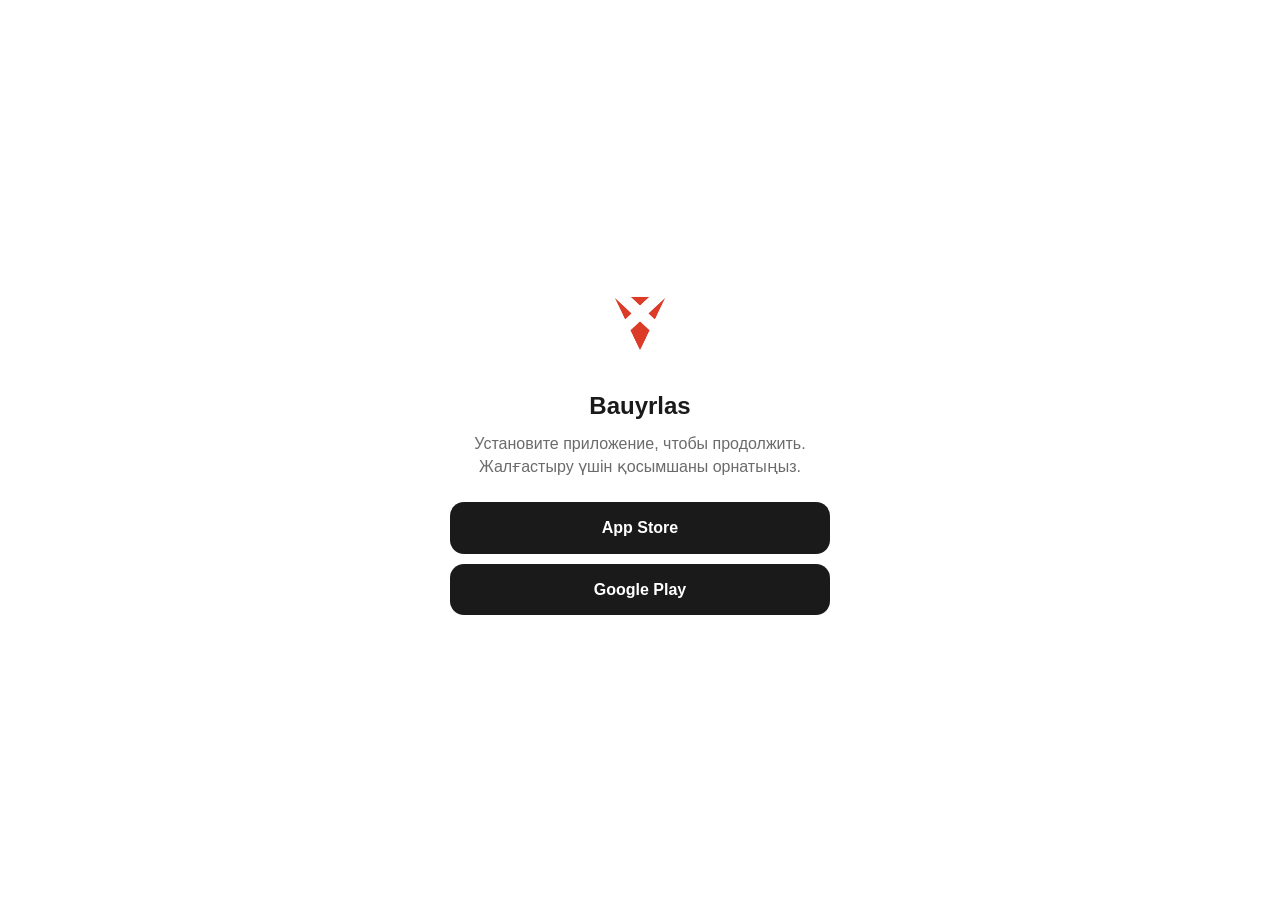
<file: index.html>
<!doctype html>
<html lang="ru">
<head>
<meta charset="utf-8">
<meta name="viewport" content="width=device-width, initial-scale=1">
<meta name="apple-itunes-app" content="app-id=6786377787">
<title>Bauyrlas</title>
<link rel="stylesheet" href="/page.css">
</head>
<body>
<main>
  <img class="icon" src="/icon.png" alt="Bauyrlas">
  <h1>Bauyrlas</h1>
  <p>Установите приложение, чтобы продолжить.<br>Жалғастыру үшін қосымшаны орнатыңыз.</p>
  <a class="btn" href="https://apps.apple.com/app/id6786377787">App Store</a>
  <a class="btn" href="https://play.google.com/store/apps/details?id=kz.bauyrlas.android">Google Play</a>
</main>
<script>
  // Reaching this page means the app did not intercept the link, so send
  // phones straight to their store.
  var ua = navigator.userAgent;
  if (/iPhone|iPad|iPod/.test(ua)) location.replace("https://apps.apple.com/app/id6786377787");
  else if (/Android/.test(ua)) location.replace("https://play.google.com/store/apps/details?id=kz.bauyrlas.android");
</script>
</body>
</html>
</file>
<file: page.css>
:root { --bg: #fff; --fg: #1a1a1a; --muted: #6b6b6b; --brand: #DA3B26; --btn: #1a1a1a; --btn-fg: #fff; }
@media (prefers-color-scheme: dark) { :root { --bg: #111; --fg: #f2f2f2; --muted: #a0a0a0; --btn: #f2f2f2; --btn-fg: #111; } }
* { box-sizing: border-box; }
body { margin: 0; min-height: 100vh; display: flex; align-items: center; justify-content: center; background: var(--bg); color: var(--fg); font: 16px/1.45 -apple-system, BlinkMacSystemFont, "Inter", "Segoe UI", Roboto, sans-serif; padding: 24px 16px; }
main { width: 100%; max-width: 380px; text-align: center; }
.icon { width: 88px; height: 88px; border-radius: 22px; }
h1 { font-size: 24px; margin: 20px 0 8px; }
p { color: var(--muted); margin: 0 0 24px; }
a.btn { display: block; padding: 14px 16px; border-radius: 14px; text-decoration: none; font-weight: 600; margin-bottom: 10px; background: var(--btn); color: var(--btn-fg); }
a.btn.primary { background: var(--brand); color: #fff; }
.hidden { display: none; }
</file>
